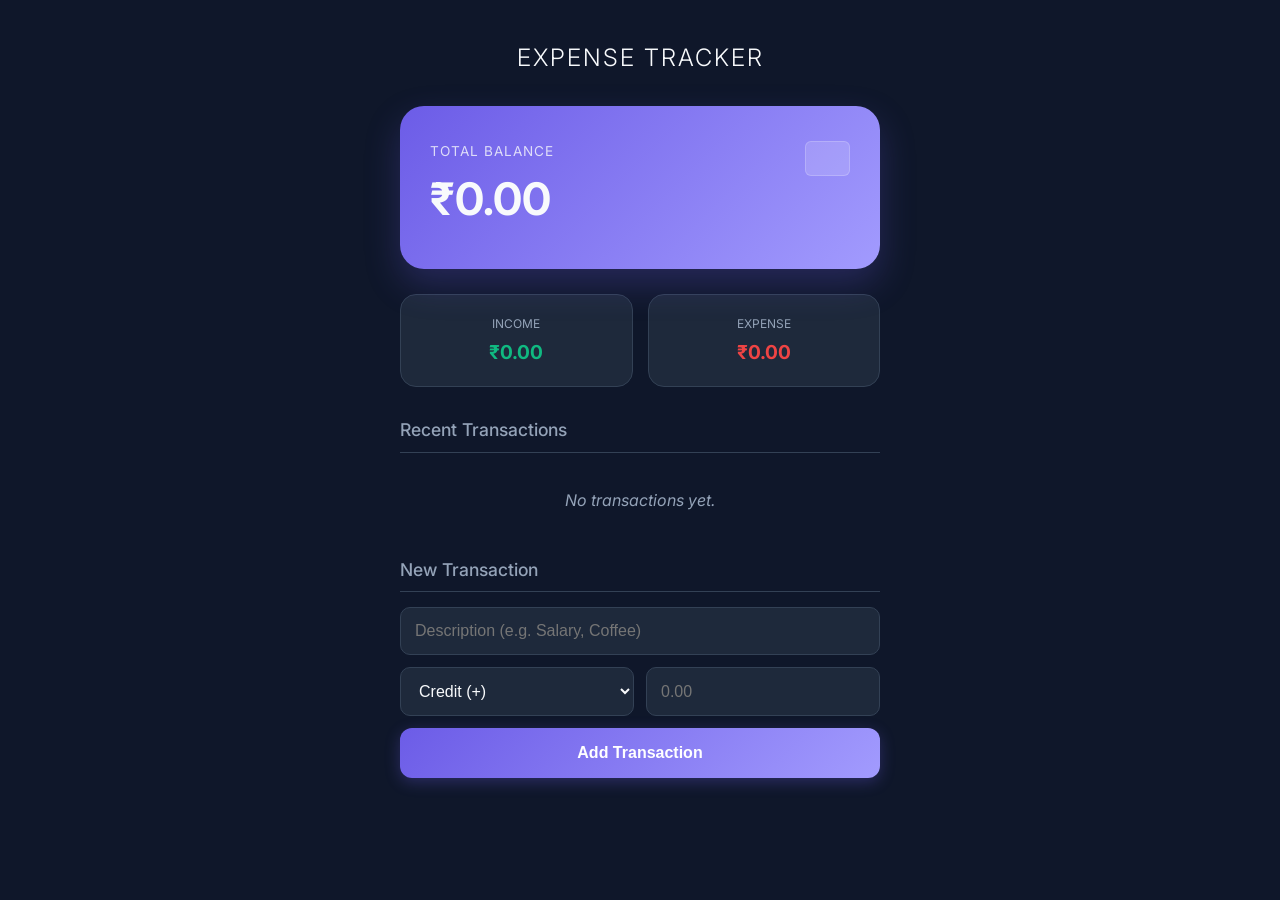
<file: Expense-Tracker/index.html>
<!DOCTYPE html>
<html lang="en">
<head>
    <meta charset="UTF-8">
    <meta name="viewport" content="width=device-width, initial-scale=1.0">
    <title>Expense Tracker Pro</title>
    <link rel="stylesheet" href="style.css">
    <link href="https://fonts.googleapis.com/css2?family=Inter:wght@300;400;600;700&display=swap" rel="stylesheet">
</head>
<body>
    <div class="container">
        <header>
            <h2>Expense Tracker</h2>
        </header>

        <div class="balance-card">
            <p>Total Balance</p>
            <h1 id="balance">₹0.00</h1>
            <div class="card-chip"></div>
        </div>

        <div class="stats-container">
            <div class="stat-box income">
                <span>Income</span>
                <p id="money-plus">+₹0.00</p>
            </div>
            <div class="stat-box expense">
                <span>Expense</span>
                <p id="money-minus">-₹0.00</p>
            </div>
        </div>

        <div class="history-section">
            <h3>Recent Transactions</h3>
            <ul id="list" class="list">
                </ul>
        </div>

        <div class="form-section">
            <h3>New Transaction</h3>
            <form id="form">
                <input type="text" id="text" placeholder="Description (e.g. Salary, Coffee)" required />
                
                <div class="input-group">
                    <select id="type">
                        <option value="credit">Credit (+)</option>
                        <option value="debit">Debit (-)</option>
                    </select>
                    <input type="number" id="amount" placeholder="0.00" step="0.01" required />
                </div>

                <button type="submit" class="btn" id="add-btn">Add Transaction</button>
            </form>
        </div>
    </div>

    <script src="script.js"></script>
</body>
</html>
</file>
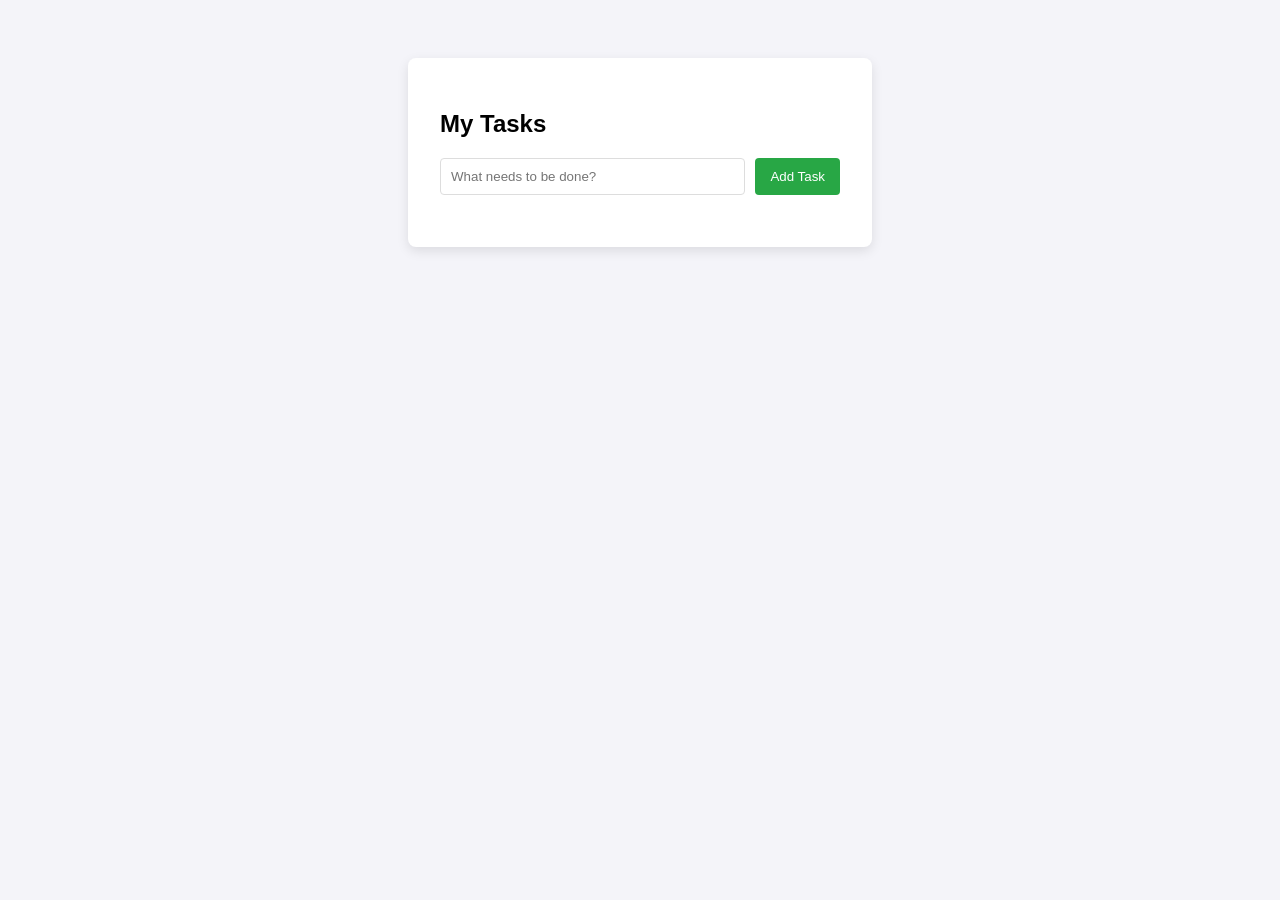
<file: To-Do App/index.html>
<!DOCTYPE html>
<html lang="en">
<head>
    <meta charset="UTF-8">
    <meta name="viewport" content="width=device-width, initial-scale=1.0">
    <title>JS Practice: To-Do List</title>
    <link rel="stylesheet" href="style.css">
</head>
<body>

    <div class="todo-container">
        <h2>My Tasks</h2>
        
        <div class="input-group">
            <input type="text" id="todo-input" placeholder="What needs to be done?">
            <button id="add-btn">Add Task</button>
        </div>

        <ul id="todo-list">
        </ul>
    </div>

    <script src="script.js"></script>
</body>
</html>
</file>
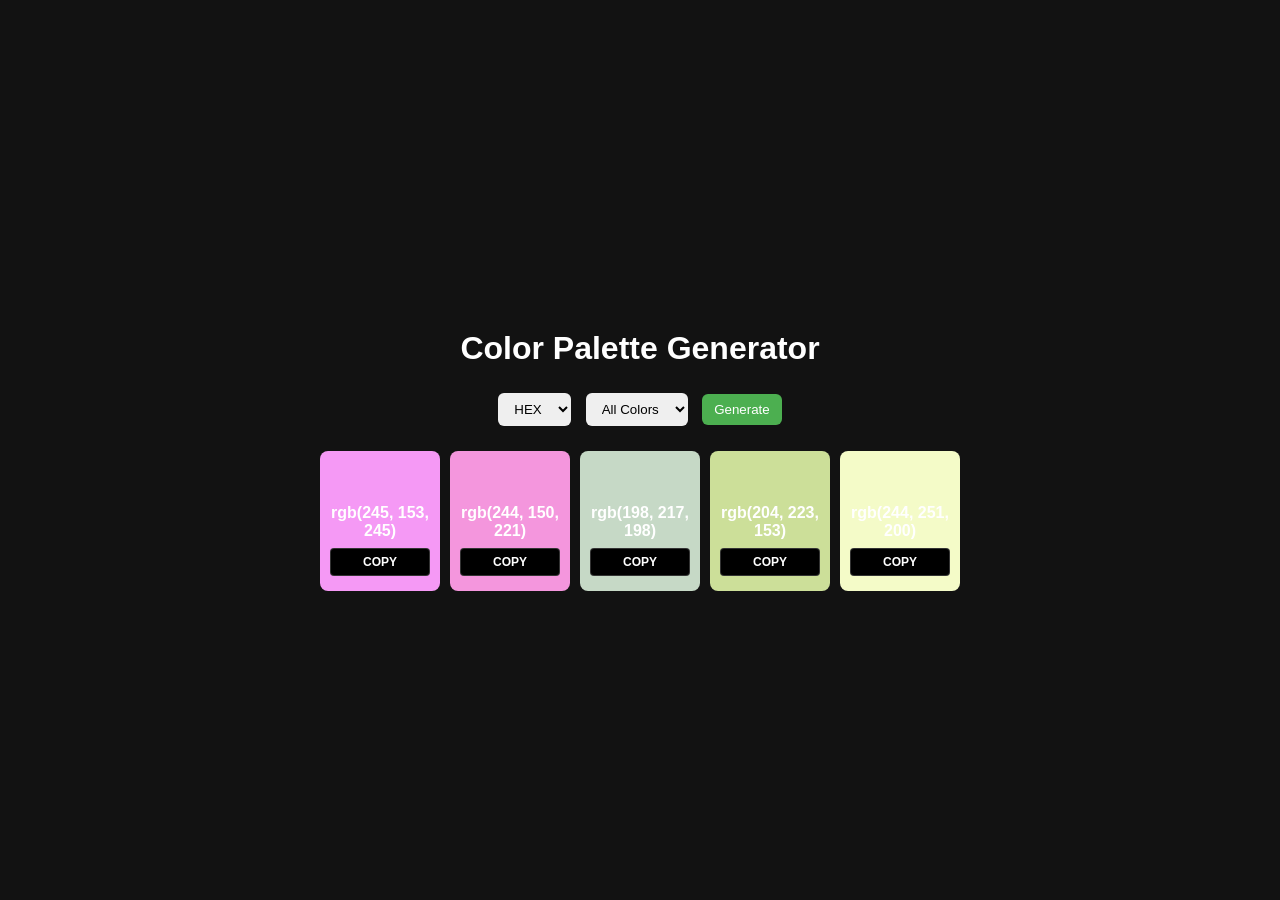
<file: DOM/Peer-Class/Color-Palette/index.html>
<!DOCTYPE html>
<html lang="en">
<head>
    <meta charset="UTF-8">
    <meta name="viewport" content="width=device-width, initial-scale=1.0">
    <title>Color Palette Generator</title>
    <link rel="stylesheet" href="style.css">
</head>
<body>
    <div class="container">
        <h1>Color Palette Generator</h1>

        <div class="controls">
                <select id="format">
                    <option value="hex">HEX</option>
                    <option value="rgb">RGB</option>
                </select>

                <select id="tone">
                    <option value="all">All Colors</option>
                    <option value="light">Light</option>
                    <option value="dark">Dark</option>
                </select>

                <button id="generateBtn">Generate</button>
        </div>

        <div id="palette" class="palette"></div>
    </div>

    
    <script src="script.js"></script>
</body>
</html>
</file>
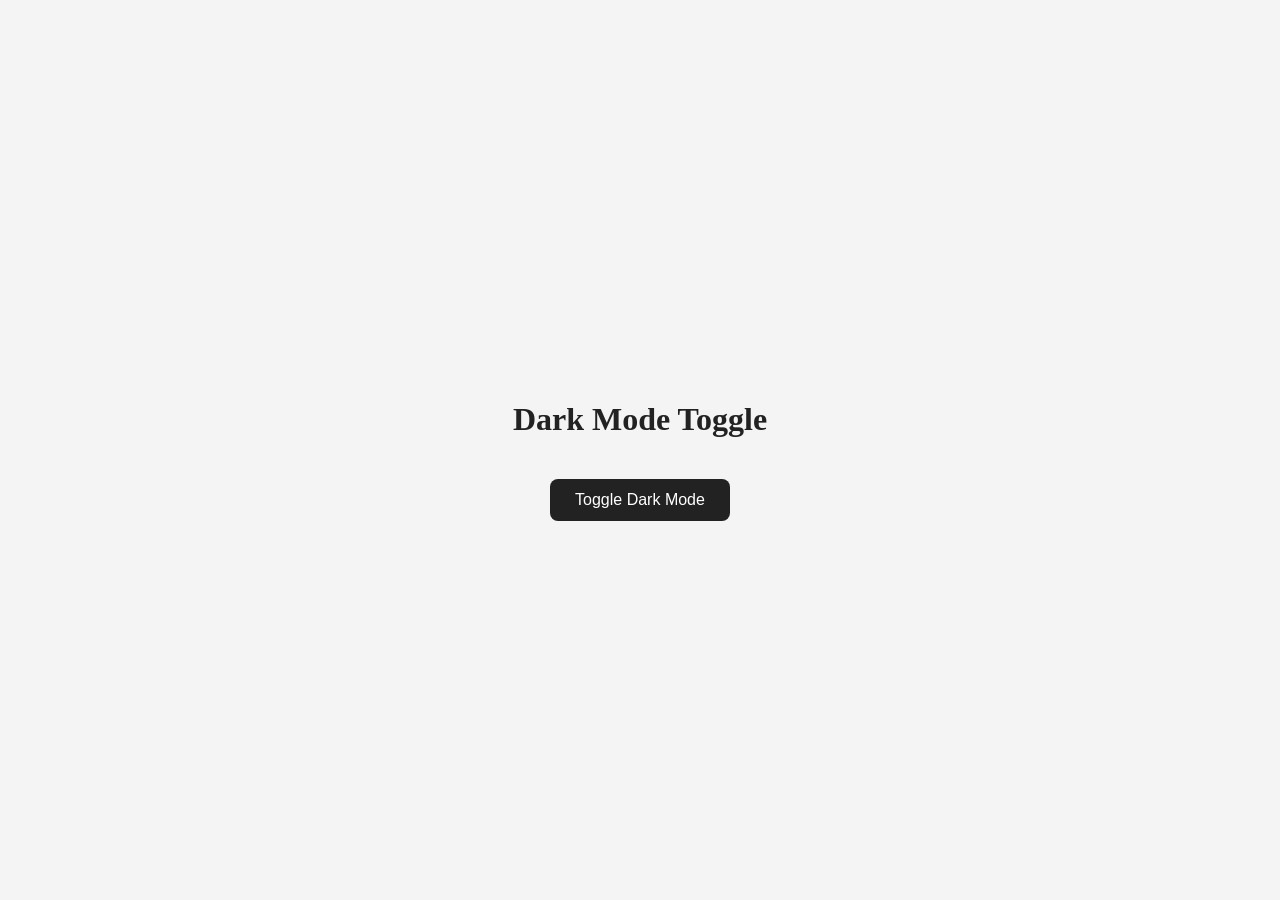
<file: DOM/Peer-Class/Dark-Light-Toggler/index.html>
<!DOCTYPE html>
<html lang="en">
<head>
    <meta charset="UTF-8">
    <meta name="viewport" content="width=device-width, initial-scale=1.0">
    <title>Dark Mode Toggle</title>
    <link rel="stylesheet" href="style.css">
</head>
<body>
    <div class="container">
        <h1>Dark Mode Toggle</h1>
        <button id="toggleButton">
            Toggle Dark Mode
        </button>
    </div>

    <script src="script.js"></script>
</body>
</html>
</file>
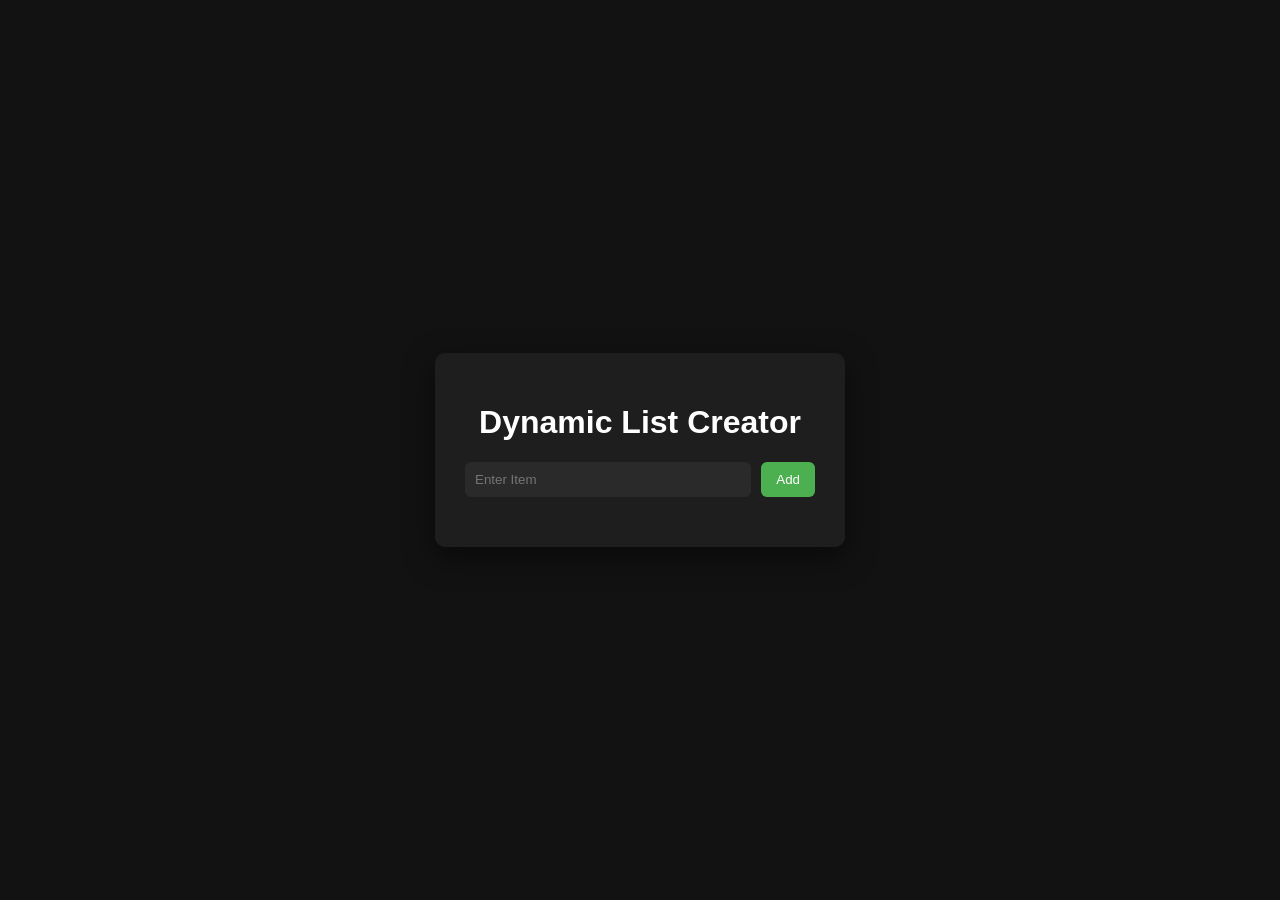
<file: DOM/Peer-Class/Dynamic-List/index.html>
<!DOCTYPE html>
<html lang="en">
<head>
    <meta charset="UTF-8">
    <meta name="viewport" content="width=device-width, initial-scale=1.0">
    <title>Dynamic List Creator</title>
    <link rel="stylesheet" href="style.css">
</head>
<body>
    <div class="container">
        <h1>Dynamic List Creator</h1>
        <div class="input-box">
            <input type="text" id="itemInput" placeholder="Enter Item">
            <button id="addBtn">Add</button>
        </div>
        <ul id="list"></ul>
    </div>

    <script src="script.js"></script>
</body>
</html>
</file>
<file: Expense-Tracker/style.css>
/* Custom Variables */
:root {
  --primary-gradient: linear-gradient(135deg, #6c5ce7, #a29bfe);
  --bg-dark: #0f172a;
  --card-dark: #1e293b;
  --text-main: #f8fafc;
  --text-dim: #94a3b8;
  --success: #10b981;
  --danger: #ef4444;
  --info: #38bdf8;
}

/* Global Reset */
* {
  box-sizing: border-box;
  margin: 0;
  padding: 0;
}

body {
  background-color: var(--bg-dark);
  color: var(--text-main);
  font-family: 'Inter', sans-serif;
  display: flex;
  justify-content: center;
  padding: 40px 20px;
  line-height: 1.5;
}

.container {
  width: 100%;
  max-width: 480px;
}

/* Header */
header h2 {
  text-align: center;
  font-weight: 300;
  letter-spacing: 2px;
  margin-bottom: 30px;
  text-transform: uppercase;
}

h3 {
  font-size: 1.1rem;
  font-weight: 500;
  margin: 25px 0 15px;
  color: var(--text-dim);
  border-bottom: 1px solid #334155;
  padding-bottom: 8px;
}

/* Hero Balance Card */
.balance-card {
  background: var(--primary-gradient);
  padding: 35px 30px;
  border-radius: 24px;
  box-shadow: 0 15px 35px rgba(108, 92, 231, 0.25);
  margin-bottom: 25px;
  position: relative;
  overflow: hidden;
}

.balance-card p {
  font-size: 0.85rem;
  text-transform: uppercase;
  letter-spacing: 1px;
  opacity: 0.8;
}

.balance-card h1 {
  font-size: 2.8rem;
  margin-top: 5px;
  font-weight: 700;
}

.card-chip {
  position: absolute;
  right: 30px;
  top: 35px;
  width: 45px;
  height: 35px;
  background: rgba(255, 255, 255, 0.15);
  border-radius: 6px;
  border: 1px solid rgba(255, 255, 255, 0.2);
}

/* Stats Row */
.stats-container {
  display: grid;
  grid-template-columns: 1fr 1fr;
  gap: 15px;
  margin-bottom: 30px;
}

.stat-box {
  background: var(--card-dark);
  padding: 20px;
  border-radius: 16px;
  text-align: center;
  border: 1px solid #334155;
}

.stat-box span {
  font-size: 0.75rem;
  color: var(--text-dim);
  text-transform: uppercase;
  display: block;
}

.stat-box p {
  font-size: 1.2rem;
  font-weight: 700;
  margin-top: 5px;
}

.income p { color: var(--success); }
.expense p { color: var(--danger); }

/* Transaction History List */
.list {
  list-style: none;
  padding: 0;
}

.list li {
  background: var(--card-dark);
  margin-bottom: 12px;
  padding: 15px;
  display: flex;
  justify-content: space-between;
  align-items: center;
  border-radius: 12px;
  border: 1px solid #334155;
  transition: transform 0.2s ease;
}

.list li:hover {
  transform: translateX(5px);
}

/* Indicator Borders */
.list li.plus { border-right: 5px solid var(--success); }
.list li.minus { border-right: 5px solid var(--danger); }

/* Transaction Content Layout */
.transaction-info {
  display: flex;
  flex: 1;
  justify-content: space-between;
  align-items: center;
  margin-right: 15px;
}

.details-desc {
  font-weight: 500;
  text-transform: capitalize;
}

.details-amt {
  font-weight: 700;
  font-family: 'Courier New', Courier, monospace;
}

/* Action Buttons (Edit/Delete) */
.transaction-actions {
  display: flex;
  gap: 5px;
}

.editBtn, .deleteBtn {
  background: #334155;
  border: none;
  color: white;
  padding: 5px 8px;
  border-radius: 6px;
  cursor: pointer;
  font-size: 14px;
  transition: 0.2s;
}

.editBtn:hover { background: var(--info); }
.deleteBtn:hover { background: var(--danger); }

/* Form Elements */
#form input, #form select {
  background: var(--card-dark);
  border: 1px solid #334155;
  padding: 14px;
  border-radius: 10px;
  color: var(--text-main);
  font-size: 1rem;
  width: 100%;
  margin-bottom: 12px;
}

#form input:focus {
  outline: none;
  border-color: #6c5ce7;
}

.input-group {
  display: grid;
  grid-template-columns: 1fr 1fr;
  gap: 12px;
}

.btn {
  background: var(--primary-gradient);
  color: white;
  border: none;
  width: 100%;
  padding: 16px;
  border-radius: 12px;
  font-size: 1rem;
  font-weight: 600;
  cursor: pointer;
  box-shadow: 0 4px 15px rgba(108, 92, 231, 0.3);
}

/* Empty State Message */
#list:empty::after {
  content: "No transactions yet.";
  color: var(--text-dim);
  display: block;
  text-align: center;
  padding: 20px;
  font-style: italic;
}

/* RESPONSIVENESS */
@media (max-width: 480px) {
  body {
    padding: 20px 15px;
  }

  .balance-card h1 {
    font-size: 2.2rem;
  }

  .stats-container {
    grid-template-columns: 1fr; /* Stack Income/Expense on mobile */
  }

  .input-group {
    grid-template-columns: 1fr; /* Stack Dropdown and Amount on mobile */
  }
}
</file>
<file: To-Do App/style.css>
body {
    font-family: sans-serif;
    background-color: #f4f4f9;
    display: flex;
    justify-content: center;
    padding-top: 50px;
}

.todo-container {
    background: white;
    padding: 2rem;
    border-radius: 8px;
    box-shadow: 0 4px 12px rgba(0,0,0,0.1);
    width: 100%;
    max-width: 400px;
}

.input-group {
    display: flex;
    gap: 10px;
    margin-bottom: 20px;
}

input {
    flex: 1;
    padding: 10px;
    border: 1px solid #ddd;
    border-radius: 4px;
}

button {
    padding: 10px 15px;
    background-color: #28a745;
    color: white;
    border: none;
    border-radius: 4px;
    cursor: pointer;
}

button:hover {
    background-color: #218838;
}

ul {
    list-style: none;
    padding: 0;
}

li {
    background: #fff;
    border-bottom: 1px solid #eee;
    padding: 10px;
    display: flex;
    justify-content: space-between;
    align-items: center;
}

/* Use JS to toggle this class */
.completed {
    text-decoration: line-through;
    color: #888;
}

/* Ensure the text span takes up available space so buttons push to the right */
li span {
    flex-grow: 1;
    margin-right: 15px;
    word-break: break-all; /* Prevents long text from breaking layout */
}

.button-group {
    display: flex;
    gap: 8px; /* Space between Edit and Delete */
    flex-shrink: 0; /* Prevents buttons from squishing on small screens */
}

/* Base style for the action buttons (Edit/Delete) */
.btn-action {
    padding: 6px 10px;
    font-size: 0.85rem;
    border-radius: 4px;
    border: none;
    cursor: pointer;
    color: white;
    transition: background 0.2s;
}

/* Specific Edit Button (Yellow/Amber) */
.edit-btn {
    background-color: #ffc107;
    color: #212529; /* Dark text for better contrast on yellow */
}

.edit-btn:hover {
    background-color: #e0a800;
}

/* Specific Delete Button (Red) */
.delete-btn {
    background-color: #dc3545;
}

.delete-btn:hover {
    background-color: #c82333;
}
</file>
<file: DOM/Peer-Class/Color-Palette/style.css>
/* Existing styles maintained for context */
body {
  margin: 0;
  height: 100vh;
  display: flex;
  justify-content: center;
  align-items: center;
  background: #121212;
  color: white;
  font-family: sans-serif;
}

.container {
  text-align: center;
}

.controls {
  margin-bottom: 20px;
}

select, button {
  padding: 8px 12px;
  margin: 5px;
  border: none;
  border-radius: 6px;
}

/* Base button style for the "Generate" button */
button {
  background: #4caf50;
  color: white;
  cursor: pointer;
}

.palette {
  display: flex;
  gap: 10px;
}

.color {
  width: 100px;
  height: 120px;
  border-radius: 8px;
  display: flex;
  flex-direction: column; /* Stack color info and button */
  justify-content: flex-end; /* Push content to bottom */
  align-items: center;
  padding: 10px;
  font-weight: bold;
  transition: transform 0.2s ease;
}

/* --- Refined Copy Button CSS --- */
.btn-copy {
  width: 100%; /* Spans the width of the color box padding */
  padding: 6px 0;
  margin-top: 8px;
  background-color: rgba(0, 0, 0, 0.3); /* Semi-transparent overlay */
  color: white;
  border: 1px solid rgba(255, 255, 255, 0.2);
  border-radius: 4px;
  cursor: pointer;
  font-size: 12px;
  font-weight: 600;
  transition: all 0.2s ease;
  text-transform: uppercase;
}

/* Hover: Slightly brighter */
.btn-copy:hover {
  background-color: rgba(255, 255, 255, 0.2);
  transform: translateY(-1px);
}

/* Success State: Triggered via JS .classList.add('success') */
.btn-copy.success {
  background-color: #4caf50 !important;
  border-color: #4caf50;
  color: white;
}

/* Active: Physical click feel */
.btn-copy:active {
  transform: translateY(0);
}
</file>
<file: DOM/Peer-Class/Dark-Light-Toggler/style.css>
body{
    margin:0;
    height:100vh;
    display:flex;
    justify-content:center;
    align-items:center;
    background:#f4f4f4;
    color:#222;
    transition:0.3s;
}

.container{
    text-align:center;
}

button{
    margin-top:20px;
    padding:12px 25px;
    border:none;
    border-radius:8px;
    font-size:16px;
    cursor:pointer;
    background:#222;
    color:white;
    transition:0.3s;
}

button:hover{
    transform:scale(1.05);
}

.dark{
    background: #121212;
    color: white;
}

.dark button{
    background: white;
    color: black;
}
</file>
<file: DOM/Peer-Class/Dynamic-List/style.css>
body{
    margin:0;
    height:100vh;
    display:flex;
    justify-content:center;
    align-items:center;
    background:#121212;
    font-family:Arial, Helvetica, sans-serif;
    color:white;
}

.container{
    background:#1e1e1e;
    padding:30px;
    border-radius:10px;
    width:350px;
    text-align:center;
    box-shadow:0 10px 30px rgba(0,0,0,0.5);
}

.input-box{
    display:flex;
    gap:10px;
    margin-top:20px;
}

input{
    flex:1;
    padding:10px;
    border:none;
    border-radius:6px;
    outline:none;
    background:#2a2a2a;
    color:white;
}

button{
    padding:10px 15px;
    border:none;
    border-radius:6px;
    background:#4caf50;
    color:white;
    cursor:pointer;
}

button:hover{
    background:#43a047;
}

ul{
    list-style:none;
    padding:0;
    margin-top:20px;
}

li{
    display:flex;
    justify-content:space-between;
    align-items:center;
    background:#2a2a2a;
    padding:10px;
    border-radius:6px;
    margin-top:10px;
}

.delete{
    background:#e53935;
    border:none;
    color:white;
    padding:5px 10px;
    border-radius:4px;
    cursor:pointer;
}

.delete:hover{
    background:#c62828;
}
</file>
